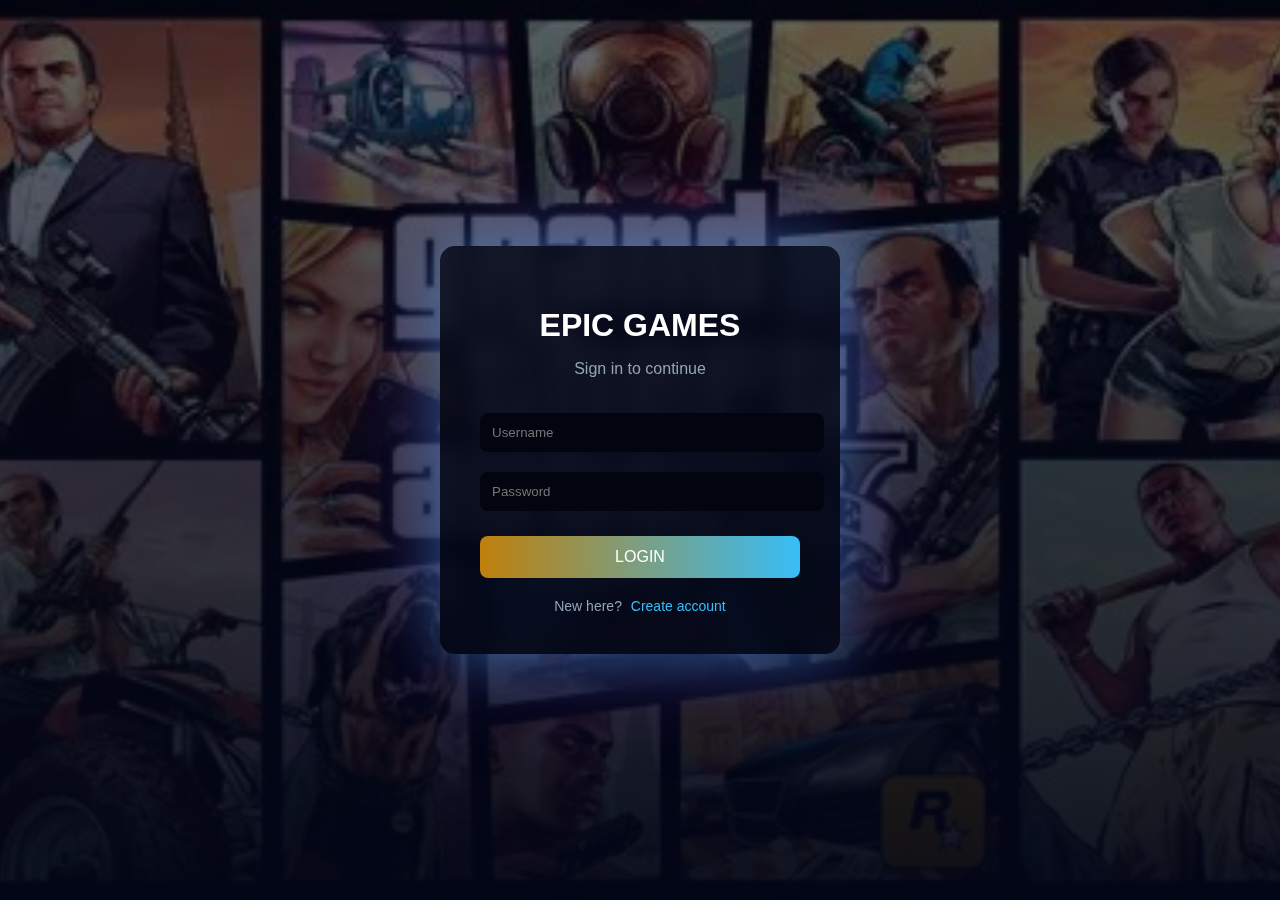
<file: index.html>
<!DOCTYPE html>
<html>
<head>
  <title>Epic Games Store</title>
  <link rel="stylesheet" href="style.css">
</head>
<body>
<section class="game-grid" id="gameGrid"></section>

<header class="nav">EPIC GAMES
<navbar class="nav-links">

  <div class="search-box">
    <input
      type="text"
      id="searchInput"
      placeholder="Search games"
      onkeyup="searchGames()"
    >
    <span class="search-icon">🔍</span>
  </div>

  <a href="index.html" class="link">STORE</a>
  <a href="about.html" class="link">ABOUT</a>
  <a href="checkout.html" class="link checkout-link">
    🛒 CHECKOUT <span id="cartCount">0</span>
  </a>

</navbar>
</header>
<section class="store" id="store"></section>

<script src="data.js"></script>


<script>
if (!localStorage.getItem("epicUser")) {
  location.href = "login.html";
}

const store = document.getElementById("store");

games.forEach(g => {
  store.innerHTML += `
  <div class="card"
       onmouseenter="playVideo(this)"
       onmouseleave="stopVideo(this)"
       onclick="openGame('${g.id}')">

    <img src="${g.img}" class="poster">
    <video src="${g.trailer}" muted loop class="preview"></video>

    <h3>${g.name}</h3>
    <p>${g.price === 0 ? "FREE" : "₹" + g.price}</p>
  </div>
`;

});

function openGame(id) {
  location.href = `game.html?id=${id}`;
}
function playVideo(card) {
  const video = card.querySelector("video");
  video.style.opacity = 1;
  video.play();
}

function stopVideo(card) {
  const video = card.querySelector("video");
  video.pause();
  video.currentTime = 0;
  video.style.opacity = 0;
}
function updateCartCount() {
  const cart = JSON.parse(localStorage.getItem("buyGame")) || null;
  document.getElementById("cartCount").innerText = cart ? 1 : 0;
}

updateCartCount();


</script>
<script>
function searchGames() {
  const value = document.getElementById("searchInput").value.toLowerCase();
  const cards = document.querySelectorAll(".card");

  cards.forEach(card => {
    const title = card.querySelector("h3").innerText.toLowerCase();
    card.style.display = title.includes(value) ? "block" : "none";
  });
}
</script>


</body>
</html>
</file>
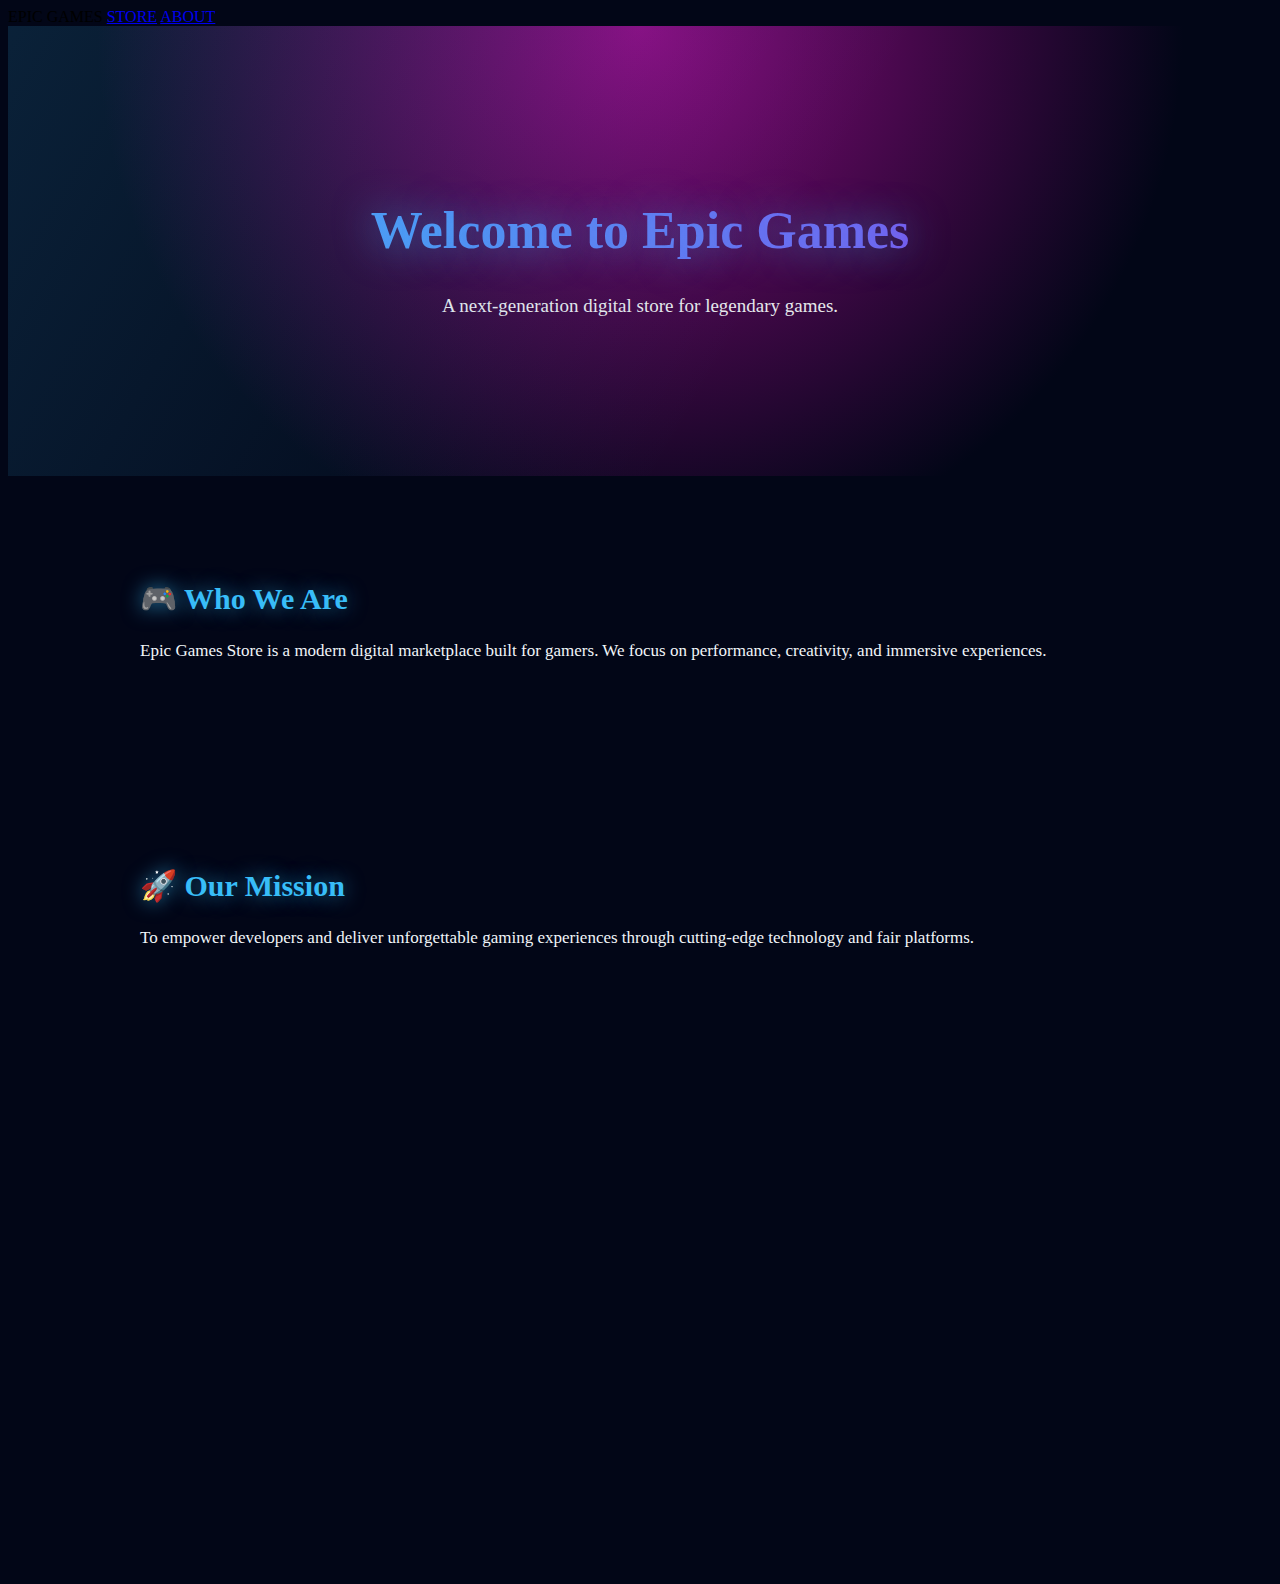
<file: about.html>
<!DOCTYPE html>
<html lang="en">
<head>
  <meta charset="UTF-8">
  <title>About Us | Epic Games</title>
  <link rel="stylesheet" href="style2.css">
</head>
<body>

<header class="nav">
  EPIC GAMES
  <navbar>
    <a href="index.html" class="link">STORE</a>
    <a href="about.html" class="link active">ABOUT</a>
  </navbar>
</header>

<section class="about-hero">
  <h1 class="reveal">Welcome to Epic Games</h1>
  <p class="reveal delay">
    A next-generation digital store for legendary games.
  </p>
</section>

<section class="about-section reveal">
  <h2>🎮 Who We Are</h2>
  <p>
    Epic Games Store is a modern digital marketplace built for gamers.
    We focus on performance, creativity, and immersive experiences.
  </p>
</section>

<section class="about-section reveal">
  <h2>🚀 Our Mission</h2>
  <p>
    To empower developers and deliver unforgettable gaming experiences
    through cutting-edge technology and fair platforms.
  </p>
</section>

<section class="about-cards">
  <div class="about-card reveal">
    <h3>🔥 High Quality Games</h3>
    <p>Only the best AAA and indie titles curated for gamers.</p>
  </div>

  <div class="about-card reveal delay">
    <h3>⚡ Performance Focused</h3>
    <p>Fast, responsive, and visually stunning interface.</p>
  </div>

  <div class="about-card reveal delay2">
    <h3>🌍 Global Community</h3>
    <p>Millions of players connected worldwide.</p>
  </div>
</section>

<footer class="about-footer reveal">
  <p>&COPY;CREATED BY ADITYA ASHTIKAR</p>
</footer>

<script>
const reveals = document.querySelectorAll(".reveal");

const observer = new IntersectionObserver(entries => {
  entries.forEach(entry => {
    if (entry.isIntersecting) {
      entry.target.classList.add("show");
    }
  });
}, { threshold: 0.2 });

reveals.forEach(el => observer.observe(el));
</script>

</body>
</html>
</file>
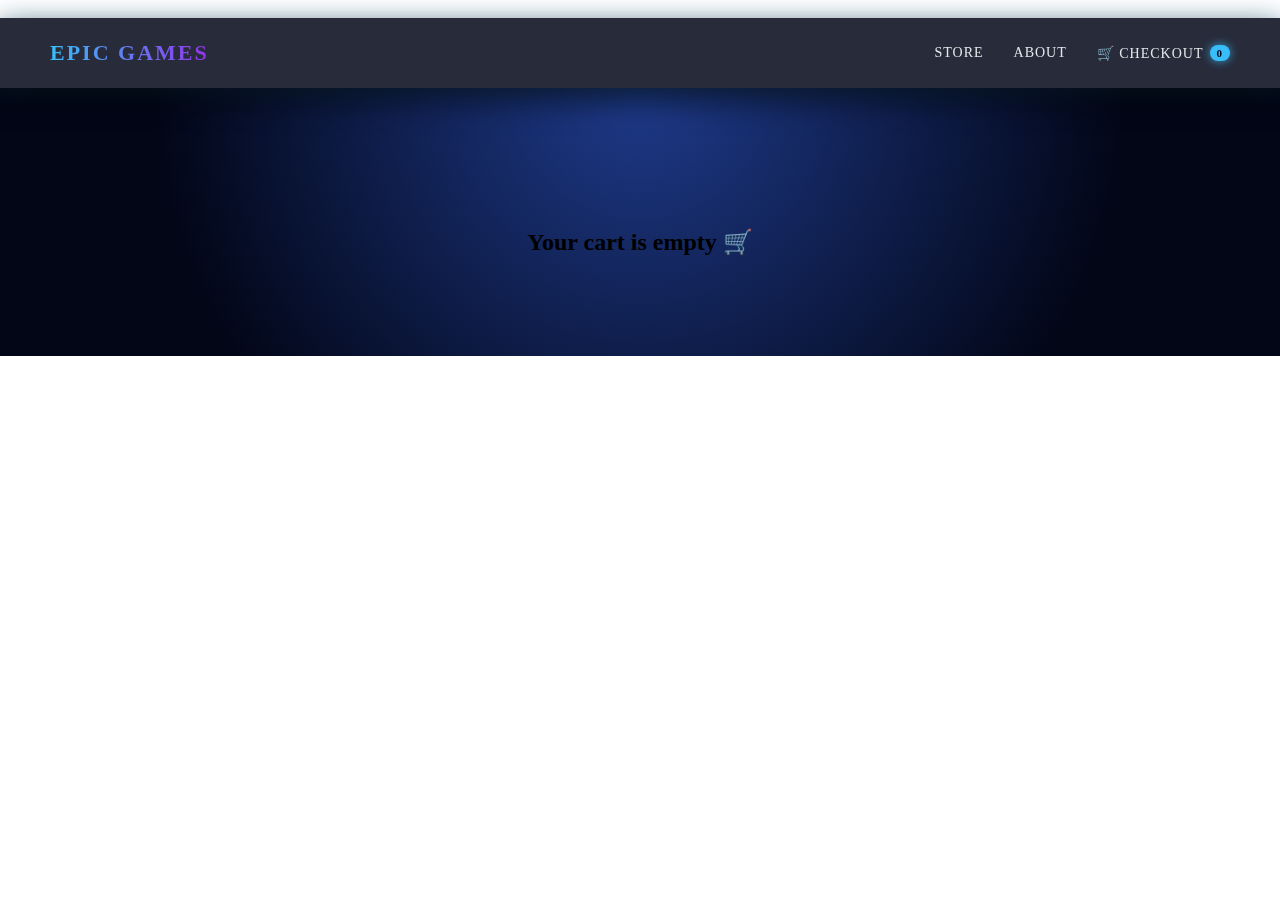
<file: checkout.html>
<!DOCTYPE html>
<html lang="en">
<head>
  <meta charset="UTF-8">
  <title>Checkout | Epic Games</title>
  <link rel="stylesheet" href="style3.css">
</head>
<body>

<header class="nav">
  <div class="logo">EPIC GAMES</div>

  <navbar class="nav-links">
    <a href="index.html" class="link">STORE</a>
    <a href="about.html" class="link">ABOUT</a>
    <a href="checkout.html" class="link checkout-link">
      🛒 CHECKOUT <span id="cartCount">0</span>
    </a>
  </navbar>
</header>

<section class="checkout-container" id="checkout"></section>

<script>
const game = JSON.parse(localStorage.getItem("buyGame"));
const user = localStorage.getItem("epicUser") || "Guest";

if (!game) {
  document.getElementById("checkout").innerHTML = `
    <h2 style="text-align:center;margin-top:60px;">
      Your cart is empty 🛒
    </h2>
  `;
} else {
  const platform = "PC (Epic Games Launcher)";
const license = "Standard Edition";
const purchaseType = game.price === 0 ? "Free License" : "One-time Purchase";

const tax = game.price === 0 ? 0 : Math.round(game.price * 0.18);
const discount = game.price === 0 ? 0 : Math.round(game.price * 0.05); // 5% Epic bonus
const total = game.price + tax - discount;

  document.getElementById("checkout").innerHTML = `
    <div class="checkout-box">
      
      <!-- LEFT -->
      <div class="checkout-left">
        <h2>Order Summary</h2>

        <div class="game-row">
          <img src="${game.img}" class="checkout-poster">
          <div>
            <h3>${game.name}</h3>
            <p>${game.genre || "Premium Game"}</p>
            <p class="price">
              ${game.price === 0 ? "FREE" : "₹" + game.price}
            </p>
          </div>
        </div>

        <div class="summary">

  <div><span>Game ID</span><span>${game.id || "EPIC-GAME"}</span></div>
  <div><span>Developer</span><span>${game.developer || "Epic Games Partner"}</span></div>
  <div><span>Release Date</span><span>${game.release || "—"}</span></div>
  <div><span>Platform</span><span>${platform}</span></div>
  <div><span>License</span><span>${license}</span></div>
  <div><span>Purchase Type</span><span>${purchaseType}</span></div>

  <div style="margin-top:15px"></div>

  <div><span>Base Price</span><span>₹${game.price}</span></div>
  <div><span>GST (18%)</span><span>₹${tax}</span></div>
  <div><span>Epic Bonus</span><span>- ₹${discount}</span></div>

  <div class="total">
    <span>Total Payable</span>
    <span>₹${total}</span>
  </div>
</div>


      <!-- RIGHT -->
      <div class="checkout-right">
        <h2>Payment Details</h2>

        <div class="payment-box">
          <p><b>Account:</b> ${user}</p>
          <p><b>Transaction ID:</b> EPIC-${Date.now()}</p>
          <p><b>Payment Method:</b> UPI / Card</p>
        </div>

        <button onclick="completePayment()">Confirm & Pay ₹${total}</button>

        <p class="secure">🔒 Secure Transaction</p>
      </div>

    </div>
  `;
}


function completePayment() {
  const game = JSON.parse(localStorage.getItem("buyGame"));

  document.getElementById("successPoster").src = game.img;
  document.getElementById("successGame").innerText =
    `${game.name} has been added to your library`;

  document.getElementById("successTxn").innerText =
    "EPIC-" + Date.now();

  document.getElementById("successOverlay").classList.add("show");

  localStorage.removeItem("buyGame");

  setTimeout(() => {
    location.href = "index.html";
  }, 4000);
}

</script>
<!-- TRANSACTION SUCCESS -->
<div id="successOverlay" class="success-overlay">
  <div class="success-box">
    <img id="successPoster" />
    <h1>Payment Successful 🎉</h1>
    <p id="successGame"></p>

    <div class="success-info">
      <span>Transaction ID</span>
      <b id="successTxn"></b>
    </div>

    <p class="redirect-text">Redirecting to store...</p>
  </div>
</div>

</body>
</html>
</file>
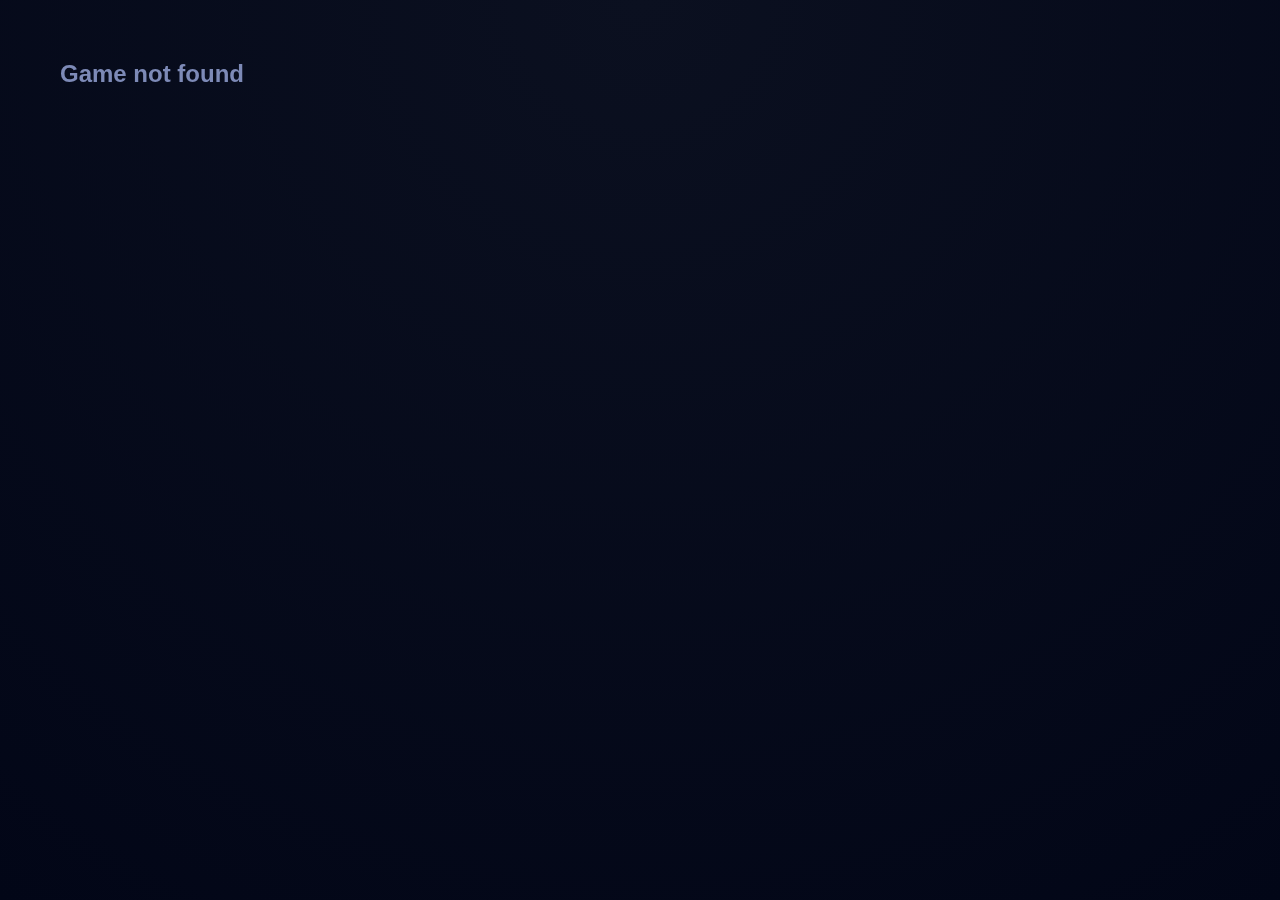
<file: game.html>
<!DOCTYPE html>
<html>
<head>
  <title>Game</title>
  <link rel="stylesheet" href="style.css">
</head>
<body>
<div class="bg-3d">
  <span></span>
  <span></span>
  <span></span>
  <span></span>
</div>

<div class="game-page" id="game"></div>

<script src="data.js"></script>
<script>
const id = new URLSearchParams(location.search).get("id");
const g = games.find(x => x.id == id);

if (!g) {
  document.getElementById("game").innerHTML = "<h2>Game not found</h2>";
  throw new Error("Invalid game ID");
}


document.getElementById("game").innerHTML = `
  <div class="game-layout">
    <img src="${g.img}" class="game-poster">



    <div class="game-info">
      <h1>${g.name}</h1>
      <h2>${g.price === 0 ? "FREE" : "₹" + g.price}</h2>

      <p class="desc">${g.description}</p>

      <ul class="details">
        <li><b>Genre:</b> ${g.genre}</li>
        <li><b>Developer:</b> ${g.developer}</li>
        <li><b>Release:</b> ${g.release}</li>
        <li><b>Rating:</b> ⭐ ${g.rating}</li>
      </ul>

      <button onclick="buy()">BUY NOW</button>
    </div>
  </div>
`;

function buy() {
  // Save selected game
  localStorage.setItem("buyGame", JSON.stringify(g));

  // Redirect directly to checkout
  window.location.href = "checkout.html";
}
</script>
<script>
document.addEventListener("mousemove", e => {
  const layers = document.querySelectorAll(".bg-3d span");
  const x = (e.clientX / window.innerWidth - 0.5) * 40;
  const y = (e.clientY / window.innerHeight - 0.5) * 40;

  layers.forEach((layer, i) => {
    layer.style.transform = `translate(${x * (i + 1)}px, ${y * (i + 1)}px)`;
  });
});
</script>


</body>
</html>
</file>
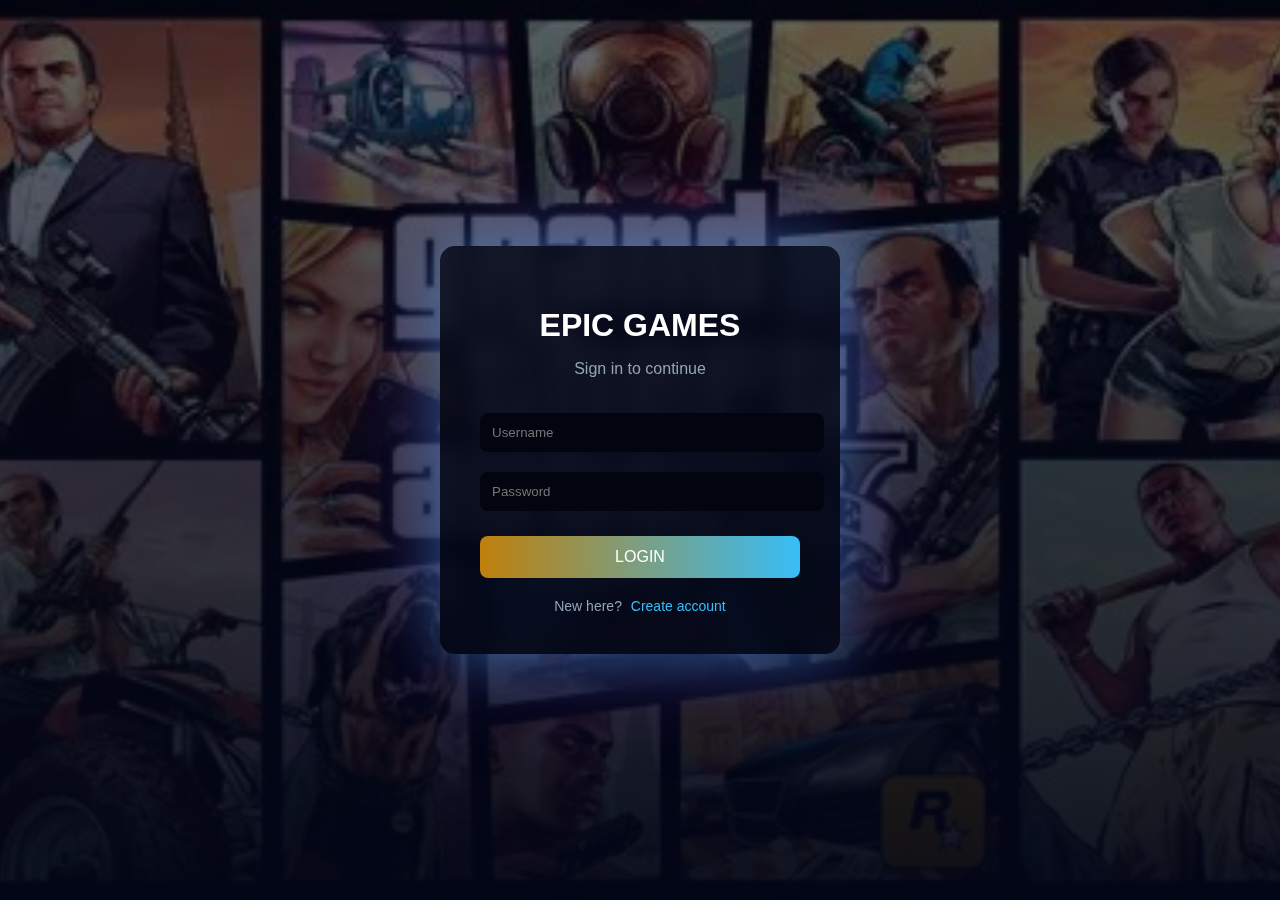
<file: login.html>
<!DOCTYPE html>
<html lang="en">
<head>
  <meta charset="UTF-8">
  <title>Epic Games | Login</title>
  <link rel="stylesheet" href="style1.css">
</head>

<body class="login-body">

<!-- POSTER BACKGROUND -->
<div class="poster-bg" id="posterBg"></div>

<!-- DARK OVERLAY -->
<div class="video-overlay"></div>

<!-- LOGIN UI -->
<div class="login-box">
  <h1 id="title">EPIC GAMES</h1>
  <p id="subtitle">Sign in to continue</p>

  <input type="text" id="username" placeholder="Username">
  <input type="password" id="password" placeholder="Password">

  <button onclick="handleAuth()" id="actionBtn">LOGIN</button>

  <span id="msg"></span>

  <div class="switch">
    <span id="switchText">New here?</span>
    <a href="#" onclick="toggleMode()">Create account</a>
  </div>
</div>

<script>
/* ======================
   POSTER BACKGROUND
====================== */
const posters = [
  "assets/gta.jpg",
  "assets/rdr2.jpg",
  "assets/fortnite.jpg",
  "assets/cyberpunk.jpg",
  "assets/witcher3.jpg",
  "assets/acvalhalla.jpg",
  "assets/farcry6.jpg",
  "assets/hitman3.jpg",
  "assets/fifa23.jpg",
  "assets/watchdogs.jpg"
];

let posterIndex = 0;
const posterBg = document.getElementById("posterBg");

function changePoster() {
  posterBg.style.backgroundImage = `url('${posters[posterIndex]}')`;
  posterIndex = (posterIndex + 1) % posters.length;
}

changePoster();
setInterval(changePoster, 5000); // change every 5 sec

/* ======================
   LOGIN / REGISTER
====================== */
let isLogin = true;

function toggleMode() {
  isLogin = !isLogin;
  actionBtn.innerText = isLogin ? "LOGIN" : "CREATE ACCOUNT";
  subtitle.innerText = isLogin
    ? "Sign in to continue"
    : "Create your Epic Games account";
  document.querySelector(".switch a").innerText =
    isLogin ? "Create account" : "Back to login";
  switchText.innerText =
    isLogin ? "New here?" : "Already have an account?";
  msg.innerText = "";
}

function handleAuth() {
  const username = document.getElementById("username").value.trim();
  const password = document.getElementById("password").value;
  const msg = document.getElementById("msg");

  if (!username || !password) {
    msg.innerText = "Please fill all fields";
    msg.style.color = "red";
    return;
  }

  let users = JSON.parse(localStorage.getItem("epicUsers")) || {};

  if (isLogin) {
    if (!users[username] || users[username] !== password) {
      msg.innerText = "Invalid username or password";
      msg.style.color = "red";
      return;
    }
  } else {
    if (users[username]) {
      msg.innerText = "Username already exists";
      msg.style.color = "red";
      return;
    }
    users[username] = password;
    localStorage.setItem("epicUsers", JSON.stringify(users));
  }

  localStorage.setItem("epicUser", username);
  msg.innerText = isLogin ? "Login successful!" : "Account created!";
  msg.style.color = "#22c55e";

  setTimeout(() => location.href = "index.html", 1000);
}
</script>

</body>


</html>
</file>
<file: style2.css>
/* =======================
   ABOUT PAGE – 3D / NEON
======================= */

/* HERO */
body{
    background-color: #020617;
}
.about-hero {
  text-align: center;
  padding: 140px 20px;
  background:
    radial-gradient(circle at top, #8a0a7f, #020617 70%);
  position: relative;
  overflow: hidden;
}

.about-hero::after {
  content: "";
  position: absolute;
  inset: 0;
  background:
    linear-gradient(120deg, rgba(56,189,248,0.15), transparent 60%);
}

.about-hero h1 {
  font-size: 52px;
  background: linear-gradient(90deg, #38bdf8, #9333ea);
  -webkit-background-clip: text;
  -webkit-text-fill-color: transparent;
  text-shadow: 0 0 40px rgba(56,189,248,0.6);
}

.about-hero p {
  font-size: 19px;
  color: #e5e7eb;
  margin-top: 20px;
}

/* SECTION */
.about-section {
  padding: 80px 90px;
  max-width: 1000px;
  margin: auto;
  position: relative;
}

.about-section h2 {
  font-size: 30px;
  color: #38bdf8;
  margin-bottom: 20px;
  text-shadow: 0 0 20px rgba(56,189,248,0.6);
}

.about-section p {
  color: #f1f5f9;
  font-size: 17px;
  line-height: 1.8;
}

/* 3D CARDS */
.about-cards {
  display: grid;
  grid-template-columns: repeat(auto-fit, minmax(240px, 1fr));
  gap: 40px;
  padding: 80px;
  perspective: 1200px;
}

.about-card {
  background:
    linear-gradient(145deg, #020617, #0f172a);
  padding: 35px;
  border-radius: 20px;
  text-align: center;
  transform-style: preserve-3d;
  transition: transform 0.4s ease, box-shadow 0.4s ease;
  box-shadow:
    0 20px 40px rgba(0,0,0,0.8),
    inset 0 0 0 1px rgba(56,189,248,0.2);
}

.about-card:hover {
  transform: rotateX(8deg) rotateY(-8deg) translateY(-10px);
  box-shadow:
    0 30px 60px rgba(37,99,235,0.8),
    0 0 40px rgba(147,51,234,0.6);
}

.about-card h3 {
  margin-bottom: 15px;
  font-size: 22px;
  color: #38bdf8;
}

.about-card p {
  color: #e5e7eb;
}

/* FOOTER */
.about-footer {
  text-align: center;
  padding: 40px;
  color: #cbd5f5;
  border-top: 1px solid #1e293b;
  background: linear-gradient(90deg, #020617, #0f172a);
}

/* =======================
   SCROLL REVEAL (ENHANCED)
======================= */
.reveal {
  opacity: 0;
  transform: translateY(60px) scale(0.95);
  transition: 1s cubic-bezier(.19,1,.22,1);
}

.reveal.show {
  opacity: 1;
  transform: translateY(0) scale(1);
}

.delay {
  transition-delay: 0.2s;
}

.delay2 {
  transition-delay: 0.4s;
}
</file>
<file: style3.css>
body{
    display: inline;
}
.nav {
  position: sticky;
  top: 0;
  z-index: 100;
  height: 70px;
  padding: 0 50px;

  display: flex;
  align-items: center;
  justify-content: space-between;

  background: rgba(2, 6, 23, 0.85);
  backdrop-filter: blur(12px);

  box-shadow:
    0 10px 30px rgba(0,0,0,0.7),
    0 0 25px rgba(56,189,248,0.25);
}

/* LOGO */
.nav .logo {
  font-size: 22px;
  font-weight: bold;
  letter-spacing: 2px;
  background: linear-gradient(90deg, #38bdf8, #9333ea);
  -webkit-background-clip: text;
  -webkit-text-fill-color: transparent;
}

/* LINKS */
.nav-links {
  display: flex;
  gap: 30px;
}

.nav .link {
  position: relative;
  color: #e5e7eb;
  font-size: 14px;
  text-decoration: none;
  letter-spacing: 1px;
  transition: color 0.3s ease;
}

/* Hover underline animation */
.nav .link::after {
  content: "";
  position: absolute;
  bottom: -6px;
  left: 0;
  width: 0;
  height: 2px;
  background: linear-gradient(90deg, #38bdf8, #9333ea);
  transition: width 0.3s ease;
}

.nav .link:hover {
  color: #38bdf8;
}

.nav .link:hover::after {
  width: 100%;
}

/* CHECKOUT BADGE */
.checkout-link {
  display: flex;
  align-items: center;
  gap: 6px;
}

#cartCount {
  background: #38bdf8;
  color: #020617;
  font-size: 11px;
  padding: 2px 7px;
  border-radius: 20px;
  font-weight: bold;
  box-shadow: 0 0 10px rgba(56,189,248,0.8);
}

/* MOBILE */
@media (max-width: 768px) {
  .nav {
    padding: 0 20px;
  }

  .nav-links {
    gap: 18px;
  }
}

.checkout-container {
  padding: 80px 30px;
  display: flex;
  justify-content: center;
  background:
    radial-gradient(circle at top, #1e3a8a, #020617 70%);
}

/* MAIN BOX */
.checkout-box {
  display: grid;
  grid-template-columns: 1.3fr 1fr;
  gap: 40px;
  max-width: 1100px;
  width: 100%;
  perspective: 1200px;
}

/* LEFT PANEL */
.checkout-left {
  background:
    linear-gradient(145deg, #020617, #0f172a);
  padding: 35px;
  border-radius: 20px;
  box-shadow:
    0 25px 50px rgba(0,0,0,0.8),
    inset 0 0 0 1px rgba(56,189,248,0.25);
  animation: slideInLeft 0.8s ease;
}

@keyframes slideInLeft {
  from { transform: translateX(-60px); opacity: 0; }
  to { transform: translateX(0); opacity: 1; }
}

.checkout-left h2 {
  color: #38bdf8;
  text-shadow: 0 0 15px rgba(56,189,248,0.7);
}

/* GAME ROW */
.game-row {
  display: flex;
  gap: 25px;
  margin-top: 30px;
  align-items: center;
}

.checkout-poster {
  width: 160px;
  border-radius: 14px;
  transform: translateZ(30px);
  box-shadow:
    0 20px 40px rgba(0,0,0,0.8),
    0 0 25px rgba(56,189,248,0.4);
  transition: transform 0.4s ease;
}

.checkout-poster:hover {
  transform: scale(1.05) rotateY(8deg);
}

.game-row h3 {
  font-size: 20px;
}

.price {
  font-size: 18px;
  color: #22d3ee;
  text-shadow: 0 0 10px rgba(34,211,238,0.7);
  margin-top: 10px;
}

/* SUMMARY */
.summary {
  margin-top: 35px;
  padding-top: 20px;
  border-top: 1px solid rgba(56,189,248,0.3);
}

.summary div {
  display: flex;
  justify-content: space-between;
  margin: 12px 0;
  font-size: 15px;
}

.summary .total {
  margin-top: 15px;
  padding-top: 15px;
  font-size: 22px;
  color: #38bdf8;
  border-top: 1px solid rgba(56,189,248,0.4);
  text-shadow: 0 0 15px rgba(56,189,248,0.6);
}

/* RIGHT PANEL */
.checkout-right {
  background:
    linear-gradient(160deg, #020617, #1e293b);
  padding: 35px;
  border-radius: 20px;
  box-shadow:
    0 30px 60px rgba(37,99,235,0.6),
    inset 0 0 0 1px rgba(147,51,234,0.3);
  animation: slideInRight 0.8s ease;
}

@keyframes slideInRight {
  from { transform: translateX(60px); opacity: 0; }
  to { transform: translateX(0); opacity: 1; }
}

.checkout-right h2 {
  color: #a78bfa;
  text-shadow: 0 0 20px rgba(167,139,250,0.7);
}

/* PAYMENT INFO */
.payment-box {
  margin-top: 20px;
  padding: 20px;
  border-radius: 15px;
  background:
    linear-gradient(145deg, #020617, #0f172a);
  box-shadow: inset 0 0 20px rgba(0,0,0,0.7);
}

.payment-box p {
  margin: 12px 0;
  color: #e5e7eb;
}

/* PAY BUTTON */
.checkout-right button {
  width: 100%;
  margin-top: 30px;
  padding: 15px;
  font-size: 18px;
  border-radius: 12px;
  background:
    linear-gradient(90deg, #2563eb, #9333ea, #38bdf8);
  background-size: 300% 300%;
  animation: gradientMove 5s ease infinite;
  box-shadow:
    0 0 30px rgba(56,189,248,0.6);
}

.checkout-right button:hover {
  transform: scale(1.06);
}

@keyframes gradientMove {
  0% { background-position: 0% 50%; }
  50% { background-position: 100% 50%; }
  100% { background-position: 0% 50%; }
}

.secure {
  text-align: center;
  margin-top: 18px;
  color: #94a3b8;
}

/* RESPONSIVE */
@media (max-width: 900px) {
  .checkout-box {
    grid-template-columns: 1fr;
  }
}
/* =======================
   TRANSACTION SUCCESS
======================= */
.success-overlay {
  position: fixed;
  inset: 0;
  background:
    radial-gradient(circle, rgba(56,189,248,0.2), rgba(2,6,23,0.98));
  display: flex;
  align-items: center;
  justify-content: center;
  opacity: 0;
  pointer-events: none;
  transition: opacity 0.5s ease;
  z-index: 9999;
}

.success-overlay.show {
  opacity: 1;
  pointer-events: auto;
}

.success-box {
  text-align: center;
  background: linear-gradient(145deg, #020617, #0f172a);
  padding: 45px;
  border-radius: 25px;
  box-shadow:
    0 0 80px rgba(56,189,248,0.6),
    0 0 140px rgba(147,51,234,0.4);
  animation: popIn 0.6s ease;
}

@keyframes popIn {
  from {
    transform: scale(0.8);
    opacity: 0;
  }
  to {
    transform: scale(1);
    opacity: 1;
  }
}

.success-box img {
  width: 160px;
  border-radius: 14px;
  margin-bottom: 20px;
  box-shadow:
    0 0 25px rgba(56,189,248,0.6);
}

.success-box h1 {
  font-size: 28px;
  background: linear-gradient(90deg, #22c55e, #38bdf8);
  -webkit-background-clip: text;
  -webkit-text-fill-color: transparent;
}

.success-info {
  margin-top: 20px;
  font-size: 14px;
  color: #cbd5f5;
}

.success-info b {
  display: block;
  margin-top: 6px;
  font-size: 16px;
  color: #38bdf8;
}

.redirect-text {
  margin-top: 20px;
  font-size: 13px;
  color: #94a3b8;
}
.summary div span:last-child {
  color: #e0f2fe;
  font-weight: 500;
}

.summary div span:first-child {
  color: #94a3b8;
}

.summary div {
  transition: transform 0.25s ease;
}

.summary div:hover {
  transform: translateX(6px);
}
</file>
<file: style1.css>
/* LOGIN PAGE */
.login-body {
  margin: 0;
  height: 100vh;
  background: #020617;
  overflow: hidden;
  display: flex;
  align-items: center;
  justify-content: center;
  font-family: Arial, sans-serif;
  color: white;
}

/* Animated gradient background */
.bg-animation {
  position: absolute;
  width: 200%;
  height: 200%;
  animation: moveBg 10s infinite linear;
  filter: blur(120px);
}

@keyframes moveBg {
  0% { transform: translate(-20%, -20%); }
  50% { transform: translate(-50%, -50%); }
  100% { transform: translate(-20%, -20%); }
}

/* Login box */
.login-box {
  position: relative;
  z-index: 2;
  background: rgba(15, 23, 42, 0.85);
  padding: 40px;
  width: 320px;
  border-radius: 15px;
  text-align: center;
  box-shadow: 0 0 40px rgba(0,0,0,0.8);
}

.login-box h1 {
  margin-bottom: 5px;
}

.login-box p {
  color: #94a3b8;
  margin-bottom: 25px;
}

.login-box input {
  width: 100%;
  padding: 12px;
  margin: 10px 0;
  border-radius: 8px;
  border: none;
  outline: none;
  background: #02040f;
  color: white;
}

.login-box button {
  width: 100%;
  padding: 12px;
  margin-top: 15px;
  border: none;
  border-radius: 8px;
  background: linear-gradient(90deg, #bf800b, #38bdf8);
  color: white;
  font-size: 16px;
  cursor: pointer;
  transition: transform 0.3s;
}

.login-box button:hover {
  transform: scale(1.05);
}

#msg {
  display: block;
  margin-top: 15px;
}
.switch {
  margin-top: 20px;
  font-size: 14px;
  color: #94a3b8;
}

.switch a {
  color: #38bdf8;
  text-decoration: none;
  margin-left: 5px;
  cursor: pointer;
}

.switch a:hover {
  text-decoration: underline;
}
/* =======================
   LOGIN POSTER BACKGROUND
======================= */
.poster-bg {
  position: fixed;
  inset: 0;
  background-size: cover;
  background-position: center;
  animation: posterZoom 8s ease-in-out infinite;
  z-index: -3;
  transition: background-image 1.5s ease-in-out;
}

/* Subtle cinematic zoom */
@keyframes posterZoom {
  0% { transform: scale(1); }
  100% { transform: scale(1.08); }
}

/* Dark overlay */
.video-overlay {
  position: fixed;
  inset: 0;
  background:
    linear-gradient(
      to bottom,
      rgba(2,6,23,0.6),
      rgba(2,6,23,0.95)
    );
  z-index: -2;
}

/* Make login box pop */
.login-box {
  backdrop-filter: blur(12px);
  background: rgba(2, 6, 23, 0.75);
  box-shadow:
    0 0 60px rgba(56,189,248,0.4),
    0 0 120px rgba(147,51,234,0.3);
}
</file>
<file: style.css>
/* =======================
   GLOBAL RESET
======================= */
* {
  margin: 0;
  padding: 0;
  box-sizing: border-box;
}

body {
  background: #26292e;
  color: rgb(125, 138, 183);
  font-family: Arial, sans-serif;
}

/* =======================
   NAVBAR
======================= */
.nav {
  display: flex;
  justify-content: space-between;
  align-items: center;
  padding: 15px 40px;
  background: #020617;
  border-bottom: 1px solid #1e293b;
  font-size: 22px;
  font-weight: bold;
}

navbar {
  display: flex;
  gap: 20px;
}
.checkout-link {
  position: relative;
}

#cartCount {
  background: #11a3e1;
  color: #020617;
  font-size: 12px;
  padding: 2px 7px;
  border-radius: 20px;
  margin-left: 6px;
  font-weight: bold;
}


.link {
  color: #94a3b8;
  text-decoration: none;
  font-size: 14px;
}

.link:hover {
  color: white;
}

/* =======================
   STORE GRID
======================= */
.store {
  display: grid;
  grid-template-columns: repeat(auto-fit, minmax(200px, 1fr));
  gap: 25px;
  padding: 40px;
}

/* =======================
   GAME CARD
======================= */
.card {
  object-fit: cover;
  background: #0f172a;
  border-radius: 14px;
  cursor: pointer;
  overflow: hidden;
  transition: transform 0.3s ease, box-shadow 0.3s ease;
  position: relative;
}

.card:hover {
  transform: scale(1.06);
  box-shadow: 0 0 25px rgba(37, 99, 235, 0.4);
}

/* Poster + Video */
.card img,
.card video {
  width: 100%;
  height: 260px;
  object-fit: cover;
}

.card video {
  position: absolute;
  top: 0;
  left: 0;
  opacity: 0;
  transition: opacity 0.4s ease;
  pointer-events: none;
}

.card h3 {
  padding: 12px;
  font-size: 16px;
}

.card p {
  padding: 0 12px 15px;
  color: #179f57;
  font-weight: bold;
}

/* =======================
   GAME DETAILS PAGE
======================= */
.game-page {
  padding: 40px;
}

.game-layout {
  display: flex;
  gap: 40px;
}

.game-poster {
  width: 320px;
  border-radius: 15px;
}

.game-trailer {
  width: 420px;
  border-radius: 15px;
}

.game-info h1 {
  font-size: 34px;
  color: white;
}

.game-info h2 {
  color: #0be58e;
  margin: 10px 0;
}

.desc {
  margin: 15px 0;
  color: #cbd5e1;
  line-height: 1.5;
}

.details {
  list-style: none;
  padding: 0;
  margin-top: 10px;
}

.details li {
  margin: 8px 0;
  color:aliceblue;
}

/* =======================
   BUTTONS
======================= */
button {
  margin-top: 20px;
  padding: 12px 30px;
  background: linear-gradient(90deg, #e75609, #d02e8f);
  border: none;
  color: white;
  font-size: 16px;
  border-radius: 8px;
  cursor: pointer;
  transition:1px;
}
@keyframes fadeUp {
  from {
    opacity: 0;
    transform: translateY(40px) scale(0.95);
  }
  to {
    opacity: 1;
    transform: translateY(0) scale(1);
  }
}

.card {
  animation: fadeUp 0.7s ease forwards;
  animation-delay: var(--delay);
}
.card::after {
  content: "";
  position: absolute;
  inset: 0;
  background: linear-gradient(120deg, transparent, rgba(0,120,255,0.3), transparent);
  opacity: 0;
  transition: opacity 0.3s;
}

.card:hover::after {
  opacity: 1;
}

.card:hover img {
  transform: scale(1.08);
}

.card img {
  transition: transform 0.6s ease;
}
@keyframes pulse {
  0% { box-shadow: 0 0 0 rgba(0,0,0,0); }
  50% { box-shadow: 0 0 25px rgba(231,86,9,0.6); }
  100% { box-shadow: 0 0 0 rgba(0,0,0,0); }
}

button:hover {
  animation: pulse 1.2s infinite;
}
.game-layout {
  opacity: 0;
  transform: translateY(30px);
  animation: pageReveal 0.8s ease forwards;
}

@keyframes pageReveal {
  to {
    opacity: 1;
    transform: translateY(0);
  }
}
/* =========================
   GAME PAGE CONTAINER
========================= */
.game-page {
  padding: 60px;
  min-height: 100vh;
  background: radial-gradient(circle at top, #0b1020, #020617);
}

/* =========================
   GAME LAYOUT
========================= */
.game-layout {
  display: flex;
  gap: 50px;
  align-items: flex-start;
}

/* =========================
   POSTER
========================= */
.game-poster {
  width: 320px;
  border-radius: 18px;
  box-shadow: 0 25px 60px rgba(0, 0, 0, 0.6);
  transition: transform 0.5s ease;
}

.game-poster:hover {
  transform: scale(1.05);
}

/* =========================
   GAME INFO
========================= */
.game-info {
  max-width: 700px;
}

.game-info h1 {
  font-size: 42px;
  color: #ffffff;
  margin-bottom: 8px;
}

.game-info h2 {
  font-size: 26px;
  color: #22c55e;
  margin-bottom: 16px;
}

/* =========================
   DESCRIPTION
========================= */
.desc {
  font-size: 16px;
  color: #cbd5e1;
  line-height: 1.8;
  margin-bottom: 20px;
}

/* =========================
   DETAILS LIST
========================= */
.details {
  list-style: none;
  padding: 0;
  margin: 20px 0;
}

.details li {
  padding: 10px 0;
  border-bottom: 1px solid #1e293b;
  font-size: 15px;
  color: #e5e7eb;
}

.details li b {
  color: #94a3b8;
  font-weight: 600;
}

/* =========================
   BUY BUTTON
========================= */
button {
  margin-top: 30px;
  padding: 14px 40px;
  background: linear-gradient(90deg, #0078f2, #0ea5e9);
  border: none;
  color: white;
  font-size: 18px;
  border-radius: 10px;
  cursor: pointer;
  transition: all 0.3s ease;
}

button:hover {
  transform: translateY(-2px);
  box-shadow: 0 15px 30px rgba(0, 120, 242, 0.5);
}

/* =========================
   PAGE LOAD ANIMATION
========================= */
.game-layout {
  opacity: 0;
  transform: translateY(30px);
  animation: revealGame 0.8s ease forwards;
}

@keyframes revealGame {
  to {
    opacity: 1;
    transform: translateY(0);
  }
}

/* =========================
   RESPONSIVE DESIGN
========================= */
@media (max-width: 900px) {
  .game-layout {
    flex-direction: column;
    align-items: center;
  }

  .game-poster {
    width: 260px;
  }

  .game-info {
    text-align: center;
  }

  button {
    width: 100%;
  }
}
/* =========================
   3D ANIMATED BACKGROUND
========================= */
.bg-3d {
  position: fixed;
  inset: 0;
  background: radial-gradient(circle at top, #0b1020, #020617);
  overflow: hidden;
  z-index: -1;
  perspective: 1000px;
}

/* Floating layers */
.bg-3d span {
  position: absolute;
  width: 400px;
  height: 400px;
  background: linear-gradient(135deg, #0078f2, #8b5cf6);
  opacity: 0.15;
  border-radius: 50%;
  filter: blur(60px);
  animation: float 20s infinite alternate ease-in-out;
}

/* Individual depth */
.bg-3d span:nth-child(1) {
  top: 10%;
  left: 15%;
  animation-duration: 18s;
}
.bg-3d span:nth-child(2) {
  top: 60%;
  left: 70%;
  animation-duration: 22s;
}
.bg-3d span:nth-child(3) {
  top: 30%;
  left: 50%;
  animation-duration: 26s;
}
.bg-3d span:nth-child(4) {
  top: 80%;
  left: 20%;
  animation-duration: 30s;
}

/* Floating animation */
@keyframes float {
  0% {
    transform: translateZ(-200px) translateY(0) rotate(0deg);
  }
  100% {
    transform: translateZ(200px) translateY(-100px) rotate(360deg);
  }
}
/* =======================
   SEARCH BAR
======================= */
.search-box {
  position: relative;
}

.search-box input {
  width: 200px;
  padding: 8px 35px 8px 14px;
  border-radius: 20px;
  border: 1px solid rgba(56,189,248,0.4);
  background: rgba(2,6,23,0.8);
  color: white;
  font-size: 13px;
  outline: none;
  transition: all 0.3s ease;
}

.search-box input::placeholder {
  color: #94a3b8;
}

.search-box input:focus {
  width: 240px;
  border-color: #38bdf8;
  box-shadow: 0 0 15px rgba(56,189,248,0.5);
}

.search-icon {
  position: absolute;
  right: 10px;
  top: 50%;
  transform: translateY(-50%);
  font-size: 14px;
  pointer-events: none;
}

/* MOBILE */
@media (max-width: 768px) {
  .search-box input {
    width: 140px;
  }

  .search-box input:focus {
    width: 180px;
  }
}
</file>
